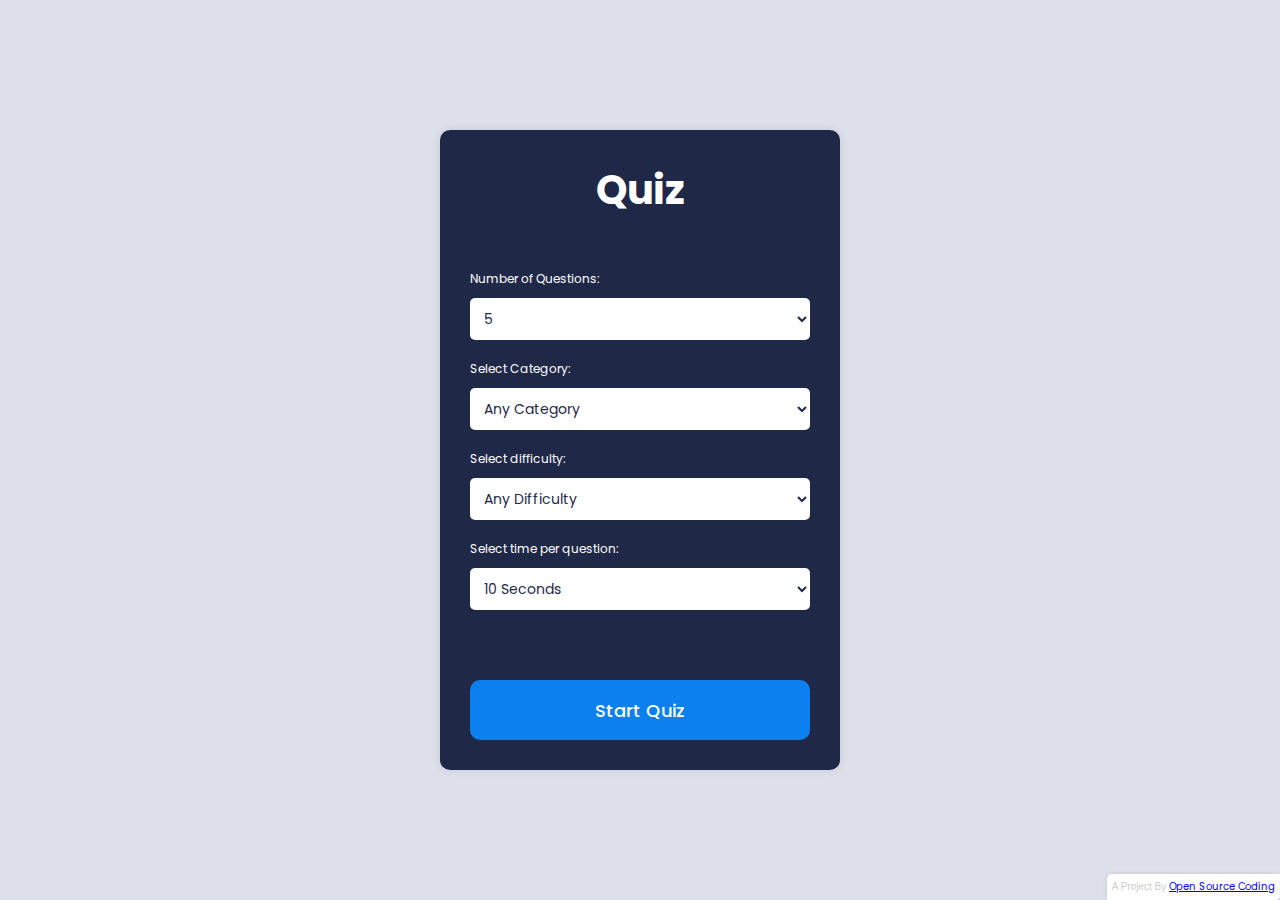
<file: index.html>
<!DOCTYPE html>
<html lang="en">
  <head>
    <meta charset="UTF-8" />
    <meta http-equiv="X-UA-Compatible" content="IE=edge" />
    <meta name="viewport" content="width=device-width, initial-scale=1.0" />
    <link
      rel="stylesheet"
      href="https://cdnjs.cloudflare.com/ajax/libs/font-awesome/6.2.1/css/all.min.css"
      integrity="sha512-MV7K8+y+gLIBoVD59lQIYicR65iaqukzvf/nwasF0nqhPay5w/9lJmVM2hMDcnK1OnMGCdVK+iQrJ7lzPJQd1w=="
      crossorigin="anonymous"
      referrerpolicy="no-referrer"
    />
    <link rel="stylesheet" href="style.css" />
    <title>Quiz App</title>
  </head>
  <body>
    <div class="container">
      <div class="start-screen">
        <h1 class="heading">Quiz</h1>
        <div class="settings">
          <label for="num-questions">Number of Questions:</label>
          <select id="num-questions">
            <option value="5">5</option>
            <option value="10">10</option>
            <option value="15">15</option>
            <option value="20">20</option>
            <option value="20">30</option>
            <option value="20">40</option>
            <option value="20">50</option>
          </select>
          <label for="category">Select Category:</label>
          <select id="category">
            <option value="">any category</option>
            <option value="9">general knowledge</option>
            <option value="10">books</option>
            <option value="11">films</option>
            <option value="12">music</option>
            <option value="14">television</option>
            <option value="15">video games</option>
            <option value="16">board games</option>
            <option value="17">science and nature</option>
            <option value="18">computers</option>
            <option value="19">mathematics</option>
            <option value="20">mythology</option>
            <option value="21">sports</option>
            <option value="22">geography</option>
            <option value="23">history</option>
            <option value="24">politics</option>
            <option value="25">art</option>
            <option value="28">vehicles</option>
          </select>
          <label for="difficulty">Select difficulty:</label>
          <select id="difficulty">
            <option value="">any difficulty</option>
            <option value="easy">easy</option>
            <option value="medium">medium</option>
            <option value="hard">hard</option>
          </select>
          <label for="time">Select time per question:</label>
          <select id="time">
            <option value="10">10 seconds</option>
            <option value="15">15 seconds</option>
            <option value="20">20 seconds</option>
            <option value="25">25 seconds</option>
            <option value="30">30 seconds</option>
            <option value="60">60 seconds</option>
          </select>
        </div>
        <button class="btn start">Start Quiz</button>
      </div>
      <div class="quiz hide">
        <div class="timer">
          <div class="progress">
            <div class="progress-bar"></div>
            <span class="progress-text"></span>
          </div>
        </div>
        <div class="question-wrapper">
          <div class="number">
            Question <span class="current">1</span>
            <span class="total">/10</span>
          </div>
          <div class="question">This is a question This is a question?</div>
        </div>
        <div class="answer-wrapper">
          <div class="answer selected">
            <span class="text">answer</span>
            <span class="checkbox">
              <i class="fas fa-check"></i>
            </span>
          </div>
        </div>
        <button class="btn submit" disabled>Submit</button>
        <button class="btn next">Next</button>
      </div>
      <div class="end-screen hide">
        <h1 class="heading">Quiz App</h1>
        <div class="score">
          <span class="score-text">Your score:</span>
          <div>
            <span class="final-score">0</span>
            <span class="total-score">/10</span>
          </div>
        </div>
        <button class="btn restart">Restart Quiz</button>
      </div>
    </div>

    <script src="script.js"></script>
  </body>
</html>
</file>
<file: style.css>
@import url(https://fonts.googleapis.com/css?family=Poppins:100,100italic,200,200italic,300,300italic,regular,italic,500,500italic,600,600italic,700,700italic,800,800italic,900,900italic);

* {
  margin: 0;
  padding: 0;
  box-sizing: border-box;
  font-family: "Poppins", sans-serif;
}
body {
  min-height: 100vh;
  display: flex;
  align-items: center;
  justify-content: center;
  background: #dddfeb;
}
.container {
  position: relative;
  width: 100%;
  max-width: 400px;
  background: #1f2847;
  padding: 30px;
  overflow: hidden;
  border-radius: 10px;
  box-shadow: 0 0 10px rgba(0, 0, 0, 0.1);
}

.heading {
  text-align: center;
  font-size: 40px;
  color: #fff;
  margin-bottom: 50px;
}
label {
  display: block;
  font-size: 12px;
  margin-bottom: 10px;
  color: #fff;
}
select {
  width: 100%;
  padding: 10px;
  border: none;
  text-transform: capitalize;
  border-radius: 5px;
  margin-bottom: 20px;
  background: #fff;
  color: #1f2847;
  font-size: 14px;
}
.start-screen .btn {
  margin-top: 50px;
}
.hide {
  display: none;
}
.timer {
  width: 100%;
  height: 100px;
  display: flex;
  align-items: center;
  justify-content: center;
  flex-direction: column;
  margin-bottom: 30px;
}
.timer .progress {
  position: relative;
  width: 100%;
  height: 40px;
  background: transparent;
  border-radius: 30px;
  overflow: hidden;
  margin-bottom: 10px;
  border: 3px solid #3f4868;
}
.timer .progress .progress-bar {
  width: 100%;
  height: 100%;
  border-radius: 30px;
  overflow: hidden;
  background: linear-gradient(to right, #ea517c, #b478f1);
  transition: 1s linear;
}
.timer .progress .progress-text {
  position: absolute;
  top: 50%;
  left: 50%;
  transform: translate(-50%, -50%);
  color: #fff;
  font-size: 16px;
  font-weight: 500;
}

.question-wrapper .number {
  color: #a2aace;
  font-size: 25px;
  font-weight: 500;
  margin-bottom: 20px;
}
.question-wrapper .number .total {
  color: #576081;
  font-size: 18px;
}
.question-wrapper .question {
  color: #fff;
  font-size: 20px;
  font-weight: 500;
  margin-bottom: 20px;
}

.answer-wrapper .answer {
  width: 100%;
  height: 60px;
  padding: 20px;
  border-radius: 10px;
  color: #fff;
  border: 3px solid #3f4868;
  display: flex;
  align-items: center;
  justify-content: space-between;
  margin-bottom: 20px;
  cursor: pointer;
  transition: 0.3s linear;
}
.answer .checkbox {
  width: 20px;
  height: 20px;
  border-radius: 50%;
  border: 3px solid #3f4868;
  display: flex;
  align-items: center;
  justify-content: center;
  transition: all 0.3s;
}
.answer .checkbox i {
  color: #fff;
  font-size: 10px;
  opacity: 0;
  transition: all 0.3s;
}
.answer:hover:not(.checked) .checkbox,
.answer.selected .checkbox {
  background-color: #0c80ef;
  border-color: #0c80ef;
}
.answer.selected .checkbox i {
  opacity: 1;
}
.answer.correct {
    border-color: #0cef2a;
}
.answer.wrong {
  border-color: #fc3939;
}
.question-wrapper,
.answer-wrapper {
  margin-bottom: 50px;
}
.btn {
  width: 100%;
  height: 60px;
  background: #0c80ef;
  border: none;
  border-radius: 10px;
  color: #fff;
  font-size: 18px;
  font-weight: 500;
  cursor: pointer;
  transition: 0.3s linear;
}
.btn:hover {
  background: #0a6bc5;
}
.btn:disabled {
  background: #576081;
  cursor: not-allowed;
}
.btn.next {
  display: none;
}

.end-screen .score {
  color: #fff;
  font-size: 25px;
  font-weight: 500;
  margin-bottom: 80px;
  text-align: center;
}
.score .score-text {
  color: #a2aace;
  font-size: 16px;
  font-weight: 500;
  margin-bottom: 120px;
}

@media (max-width: 468px) {
  .container {
    min-height: 100vh;
    max-width: 100%;
    border-radius: 0;
  }
}
</file>
